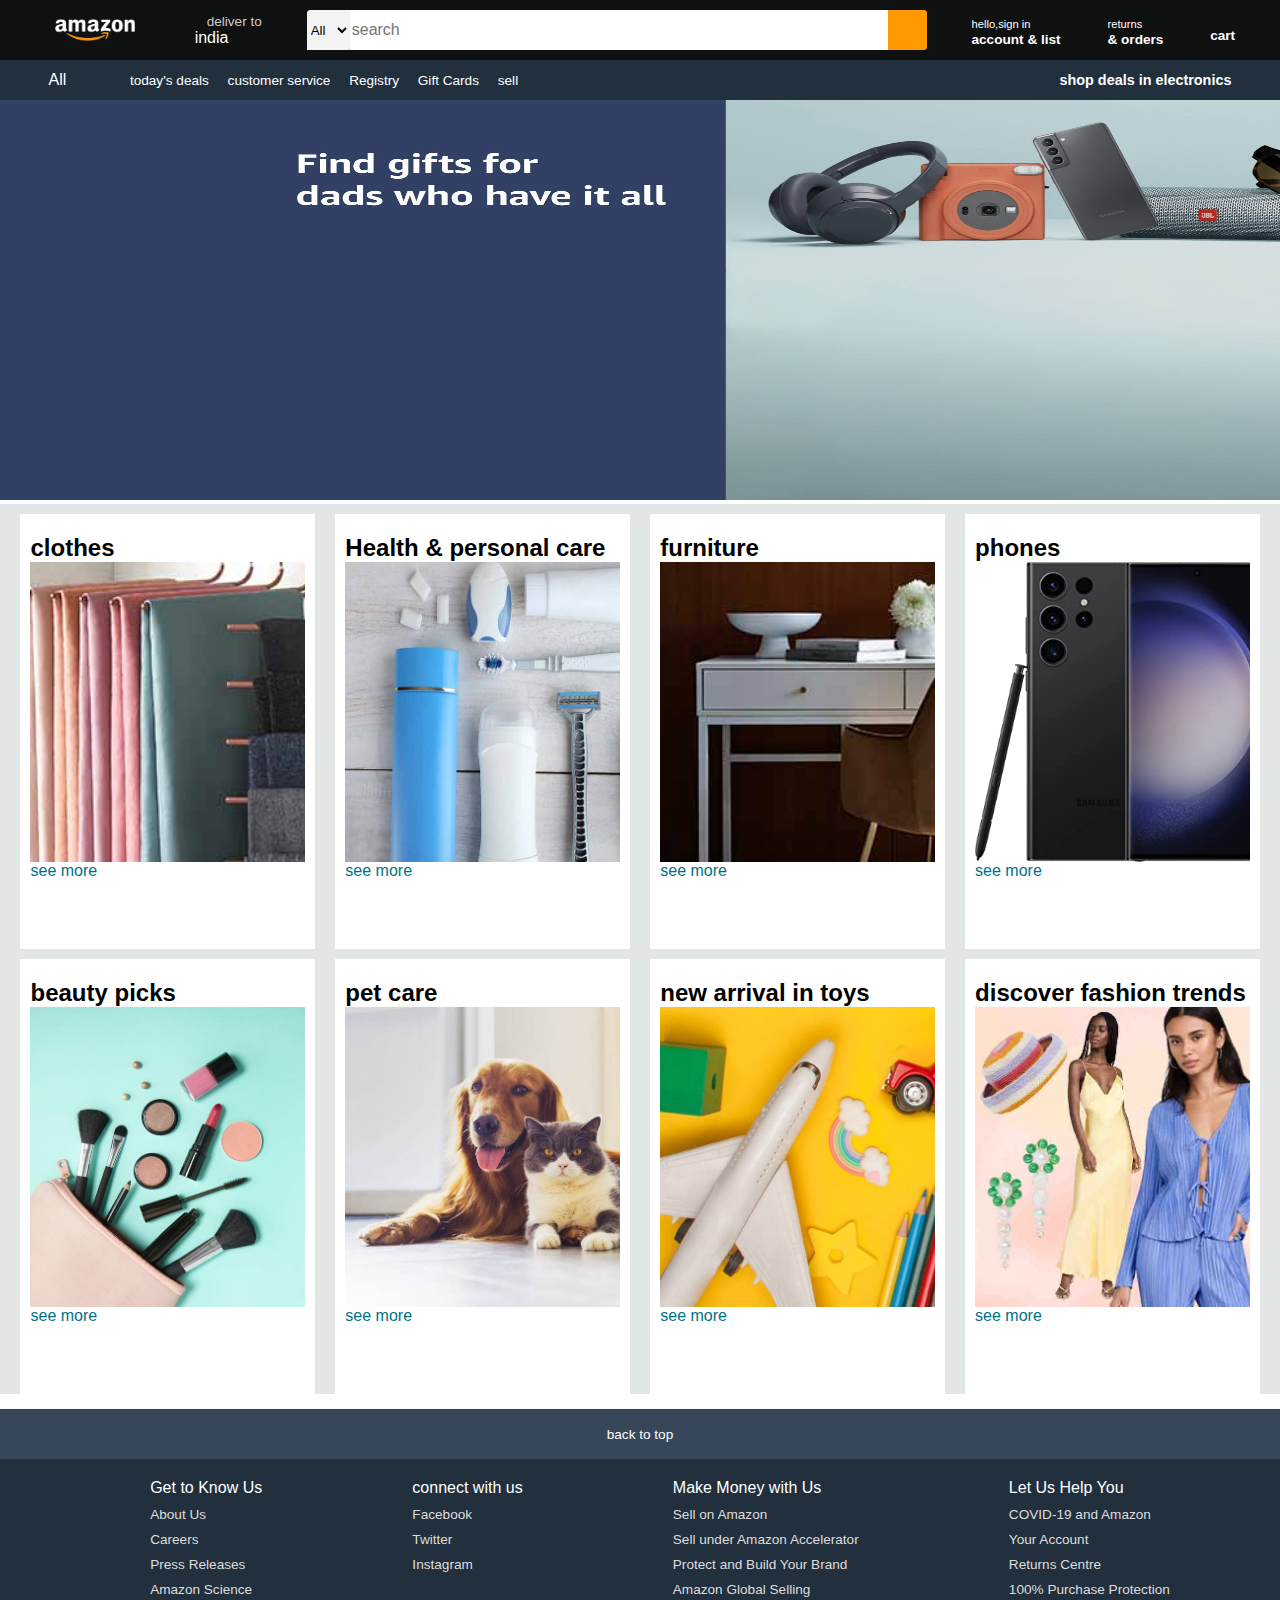
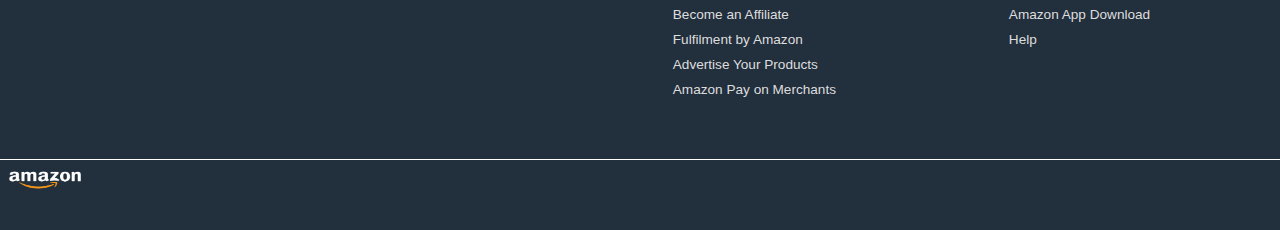
<file: amazon clone/index.html>
<!DOCTYPE html>
<html lang="en">
<head>
    <meta charset="UTF-8">
    <meta http-equiv="X-UA-Compatible" content="IE=edge">
    <meta name="viewport" content="width=device-width, initial-scale=1.0">
    <title></title>
    <link rel="stylesheet" href="https://cdnjs.cloudflare.com/ajax/libs/font-awesome/6.5.1/css/all.min.css" integrity="sha512-DTOQO9RWCH3ppGqcWaEA1BIZOC6xxalwEsw9c2QQeAIftl+Vegovlnee1c9QX4TctnWMn13TZye+giMm8e2LwA==" crossorigin="anonymous" referrerpolicy="no-referrer" /> 
    <link rel="stylesheet" href="style.css">
</head>
<body>
    <header>
      <div class="navbar">
        <div class="nav-logo border">
           <div class=""></div>
           <img src="Amazon Clone (Resources)/amazon_logo.png" height="50px" width="100%">
        </div>
        <div class="nav-address border">
            <p class="add-first">deliver to</p>
        <div class="add-icon">
            <i class="fa-solid fa-location-dot"></i>
            <p class="add-second">india</p>
        </div>

        </div>
        <div class="nav-search">
        <select class="search-select">
          <option>All</option>
        </select>
        <input placeholder="search" class="search-input">
        <div class="search-icon">
          <i class="fa-solid fa-magnifying-glass"></i>
        </div>
      
      </div> 
      <div class="nav-signin border">
        <p><span>hello,sign in</span></p>
        <p class="nav-second">account & list</p>
      </div>
      <div class="nav-return border">
        <p><span>returns</span></p>
        <p class="nav-second"> & orders</p>
      </div>
      <div class="nav-cart border ">
        <i class="fa-solid fa-cart-shopping"></i>
        cart
      </div>
      </div>
      <div class="panel">
        <div class="panel-all">
           <i class="fa-solid fa-bars"></i>
           All
        </div>
        <div class="panel-ops">
           <p>today's deals</p>
           <p>customer service</p>
           <p>Registry</p>
            <p>Gift Cards</p>
             <p>sell</p>
        </div>
        <div class="panel-deals">shop deals in electronics</div>
      </div>
      <div>
        <img src="coverage/hero_image.jpg" alt="" width="1520px" height="400px">
      </div>
      <div class="shop-section">
        <div class="box1 box">
          <div class="box-content">
          <h2>clothes</h2>
          <div class="box-img" style="background-image:url('Amazon Clone (Resources)/box1_image.jpg')"></div>
          <p>see more</p>
        </div>
        </div>
        <div class="box2 box">
          <div class="box-content">
            <h2>Health & personal care</h2>
            <div class="box-img" style="background-image:url('Amazon Clone (Resources)/box2_image.jpg')"></div>
            <p>see more</p>
          </div>
        </div>
        <div class="box3 box">
          <div class="box-content">
            <h2>furniture </h2>
            <div class="box-img" style="background-image:url('Amazon Clone (Resources)/box3_image.jpg')"></div>
            <p>see more</p>
          </div>
        </div>
        <div class="box4 box">
          <div class="box-content">
            <h2>phones</h2>
            <div class="box-img" style="background-image:url('Amazon Clone (Resources)/box4_image.jpg')"></div>
            <p>see more</p>
          </div>
        </div>
        <div class="box1 box">
          <div class="box-content">
          <h2>beauty picks</h2>
          <div class="box-img" style="background-image:url('Amazon Clone (Resources)/box5_image.jpg')"></div>
          <p>see more</p>
        </div>
        </div>
        <div class="box2 box">
          <div class="box-content">
            <h2>pet care</h2>
            <div class="box-img" style="background-image:url('Amazon Clone (Resources)/box6_image.jpg')"></div>
            <p>see more</p>
          </div>
        </div>
        <div class="box3 box">
          <div class="box-content">
            <h2>new arrival in toys</h2>
            <div class="box-img" style="background-image:url('Amazon Clone (Resources)/box7_image.jpg')"></div>
            <p>see more</p>
          </div>
        </div>
        <div class="box4 box">
          <div class="box-content">
            <h2>discover fashion trends</h2>
            <div class="box-img" style="background-image:url('Amazon Clone (Resources)/box8_image.jpg')"></div>
            <p>see more</p>
          </div>
        </div>
      </div>
    </header>
<footer>
   <div class="foot-panel1">back to top</div>
   <div class="foot-panel2">
    <ul>
      <p>Get to Know Us</p>
      <a>About Us</a>
      <a>Careers</a>
      <a>Press Releases</a>
      <a>Amazon Science</a>

    </ul>
    <ul>
      <p>connect with us</p>
      <a>Facebook</a>
      <a>Twitter</a>
      <a>Instagram</a>
      

    </ul>
    <ul>
      <p>Make Money with Us</p>
      <a>Sell on Amazon</a>
      <a>Sell under Amazon Accelerator</a>
      <a>Protect and Build Your Brand</a>
      <a>Amazon Global Selling</a>
      <a>Become an Affiliate</a>
      <a>Fulfilment by Amazon</a>
      <a>Advertise Your Products</a>
      <a>Amazon Pay on Merchants</a>
    </ul>
    <ul>
      <p>Let Us Help You</p>
      <a>COVID-19 and Amazon</a>
      <a>Your Account</a>
      <a>Returns Centre</a>
      <a>100% Purchase Protection</a>
      <a>Amazon App Download</a>
      <a>Help</a>

    </ul>
   </div>
   <div>
    <div class="foot-panel3">
    <img class="foot3" src="Amazon Clone (Resources)/amazon_logo.png" height="40px" width="7%">
   </div>
   </div>
</footer>
</body>
</html>
</file>
<file: amazon clone/style.css>
*{
    margin: 0;
    font-family: arial;
    border: border-box;
}
.navbar{
    height: 60px;
    background-color: #0f1111;
    color:white;
    display: flex;
    align-items: center;
    justify-content: space-evenly;
    

}
.nav-logo{
    height: 50px;
    width: 100px;
}
.logo{
    background-image: url("amazon_logo.png");
    background-size: cover;
    height: 50px;
    width: 100%;
}
.border{
    border: 2px solid transparent;
}
.border:hover{
    border: 2px solid white;
}
.add-first{
    color:#cccccc;
    font-size: 0.85rem;
    margin-left: 15px;
}
.add-second{
font-size: 1 rem;
margin-left: 3px;
}
.add-icon{
    display: flex;
    align-items:center;
}
.nav-search{
    display: flex;
   
    background-color:pink;
    width: 620px;
    height:40px;
    border-radius: 4px;
}
.search-select{
  background-color: #f3f3f3; 
  width: 50px;
  
  border-top-left-radius: 4px;
  border-bottom-right-radius: 4px;
  border: none;
}
.search-input{
   width: 100%;
   font-size: 1rem;
   border: none;
}
.search-icon{
    width: 45px;
    display: flex;
    justify-content: center;
    align-items: center;
    font-size:1.2 rem;
    background-color: rgb(255, 153, 0);
    border-top-right-radius: 4px;
  border-bottom-right-radius: 4px;
  color: #0f1111;
}
.nav-search:hover{
    border: 2px solid orange;
}
span{
    font-size: 0.7rem;
}
.nav-second{
    font-size: 0.85rem;
    font-weight: 700;
}
.nav-cart i{
    font-size: 30px;

}
.nav-cart{
    font-size: 0.85rem;
    font-weight: 700;
}
.panel{
    height: 40px;
    background-color: #222f3d;
    display: flex;
    color: white;
    align-items: center;
    justify-content: space-evenly;
}
.panel-ops p{
    display:inline;
    margin-left: 15px;
}
.panel-ops{
    width:70%;
    font-size: 0.85rem;
}
.panel-deals{
    font-size: 0.9rem;
    font-weight: 700;
}
.box{
    
    height: 400px;
    width: 23%;
    background-color: white;
    padding: 20px 0px 15px;
    margin-top: 10px;
}
.shop-section{
    display: flex;
    flex-wrap: wrap;
    justify-content: space-evenly;
    background-color: #e2e7e6;
}
.box-img{
    height: 300px;
    background-size: cover;
    margin-top: 1 rem;
    margin-bottom: 1 rem;
}
.box-content{
    margin-left: 10px;
    margin-right: 10px;
}
.box-content p{
    color: #007185;
}
.foot-panel1{
    background-color: #37475a;
    color: white;
    height: 50px;
    display: flex;
    justify-content: center;
    align-items: center;
    font-size: 0.85rem;
}
footer{
    margin-top: 15px;
}
.foot-panel2{
    background-color: #222f3d;
    color: white;
    height: 300px;
    display: flex;
    justify-content: space-evenly;
}
ul a{
    display:block ;
    font-size: 0.85rem;
    margin-top: 10px;
    color: #dddddd;
}
ul{
    margin-top: 20px;
}
.foot-panel3{
    background-color: #222f3d;
    color:white;
    border-top: 0.5px solid white;
    height: 70px;
}
</file>
